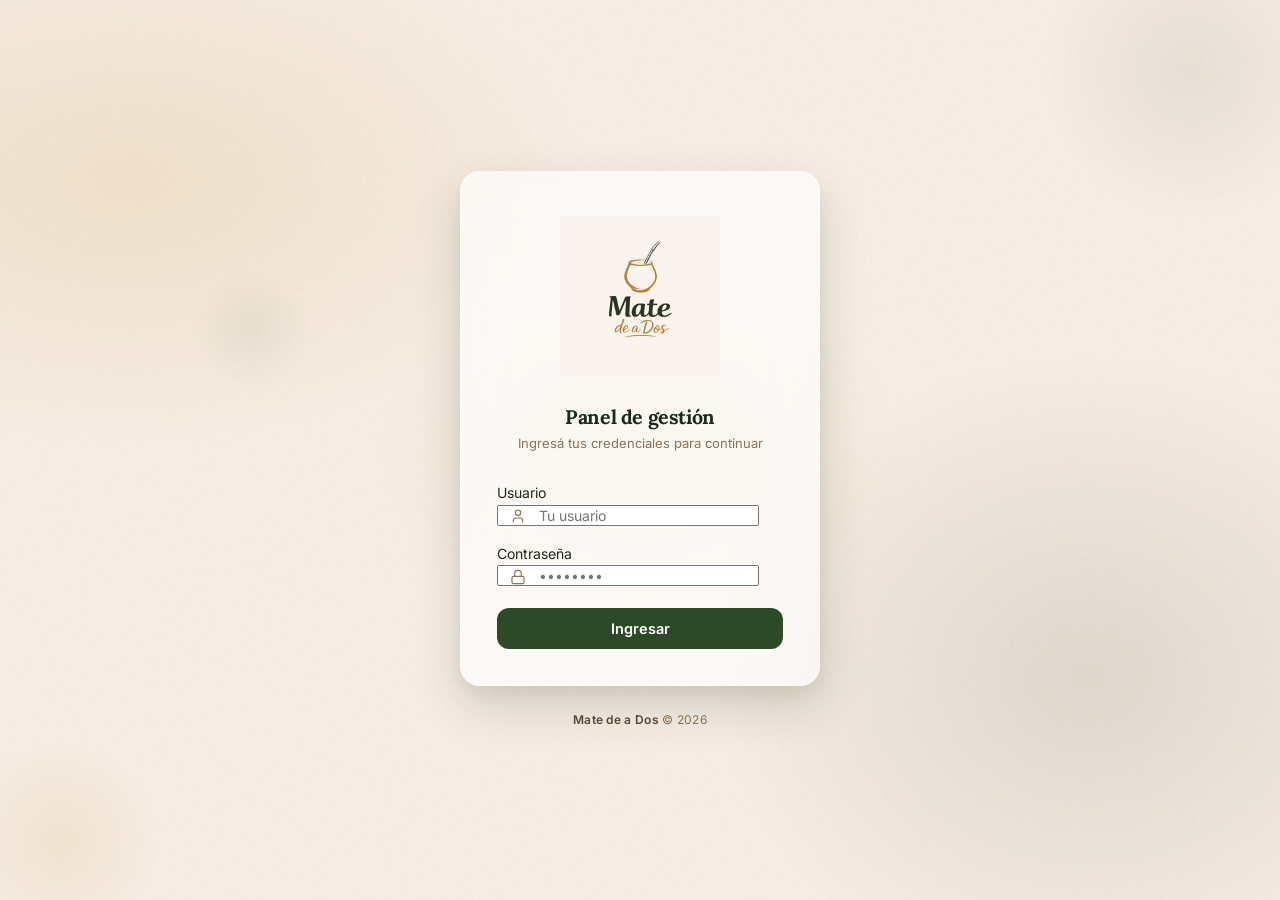
<file: index.html>
<!DOCTYPE html>
<html lang="es">

<head>
  <meta charset="UTF-8" />
  <meta name="viewport" content="width=device-width, initial-scale=1.0" />
  <title>Mate de a Dos — Iniciar sesión</title>
  <meta name="description" content="Panel interno de gestión para Mate de a Dos." />
  <link rel="stylesheet" href="css/main.css" />
  <style>
    body {
      display: flex;
      align-items: center;
      justify-content: center;
      min-height: 100vh;
      position: relative;
      overflow: hidden;
    }

    /* Atmospheric gradient blobs */
    body::before {
      content: '';
      position: fixed;
      inset: 0;
      z-index: 0;
      background:
        radial-gradient(ellipse 55% 45% at 10% 20%, rgba(196, 151, 42, .14) 0%, transparent 65%),
        radial-gradient(ellipse 45% 55% at 85% 75%, rgba(45, 74, 40, .12) 0%, transparent 65%),
        radial-gradient(ellipse 35% 35% at 50% 50%, rgba(196, 151, 42, .05) 0%, transparent 60%);
      pointer-events: none;
    }

    /* Floating decorative circles */
    .login-bg-orb {
      position: fixed;
      border-radius: 50%;
      pointer-events: none;
      z-index: 0;
    }

    .login-bg-orb-1 {
      width: 300px;
      height: 300px;
      top: -80px;
      right: -60px;
      background: radial-gradient(circle, rgba(45, 74, 40, .08) 0%, transparent 70%);
      animation: float-orb 12s ease-in-out infinite;
    }

    .login-bg-orb-2 {
      width: 200px;
      height: 200px;
      bottom: -40px;
      left: -40px;
      background: radial-gradient(circle, rgba(196, 151, 42, .1) 0%, transparent 70%);
      animation: float-orb 10s ease-in-out infinite reverse;
    }

    .login-bg-orb-3 {
      width: 120px;
      height: 120px;
      top: 30%;
      left: 15%;
      background: radial-gradient(circle, rgba(45, 74, 40, .06) 0%, transparent 70%);
      animation: float-orb 14s ease-in-out infinite 2s;
    }

    @keyframes float-orb {

      0%,
      100% {
        transform: translate(0, 0);
      }

      33% {
        transform: translate(12px, -8px);
      }

      66% {
        transform: translate(-8px, 6px);
      }
    }

    .login-wrap {
      position: relative;
      z-index: 1;
      width: 100%;
      max-width: 400px;
      padding: 20px;
    }

    .login-card {
      background: var(--glass-bg);
      backdrop-filter: blur(20px);
      -webkit-backdrop-filter: blur(20px);
      border-radius: var(--radius-lg);
      box-shadow: var(--shadow-xl);
      border: 1px solid var(--glass-border);
      padding: 44px 36px 36px;
      animation: modal-in .5s cubic-bezier(.21, 1.02, .73, 1);
    }

    .login-logo {
      width: 160px;
      margin: 0 auto 28px;
    }

    .login-title {
      font-family: var(--font-heading);
      font-size: 1.4rem;
      font-weight: 700;
      text-align: center;
      margin-bottom: 4px;
      letter-spacing: -0.02em;
    }

    .login-sub {
      text-align: center;
      color: var(--color-muted);
      font-size: 13px;
      margin-bottom: 28px;
    }

    .login-form {
      display: flex;
      flex-direction: column;
      gap: 16px;
    }

    /* Input with icon */
    .login-input-wrap {
      position: relative;
    }

    .login-input-wrap .form-control {
      padding-left: 40px;
    }

    .login-input-icon {
      position: absolute;
      left: 13px;
      top: 50%;
      transform: translateY(-50%);
      color: var(--color-muted);
      pointer-events: none;
      display: flex;
      align-items: center;
      transition: color var(--transition-fast);
    }

    .login-input-icon svg {
      width: 16px;
      height: 16px;
      stroke-width: 1.75;
    }

    .login-input-wrap .form-control:focus~.login-input-icon,
    .login-input-wrap:focus-within .login-input-icon {
      color: var(--color-accent);
    }

    .btn-login {
      width: 100%;
      padding: 12px;
      font-size: 14.5px;
      font-weight: 600;
      background: var(--color-primary);
      color: #fff;
      border: none;
      border-radius: var(--radius-md);
      transition: all var(--transition-fast);
      margin-top: 4px;
      position: relative;
      overflow: hidden;
    }

    .btn-login:hover {
      background: var(--color-primary-dark);
      box-shadow: var(--shadow-primary);
    }

    .btn-login:active {
      transform: scale(.98);
    }

    /* Shine effect on button */
    .btn-login::after {
      content: '';
      position: absolute;
      top: 0;
      left: -100%;
      width: 100%;
      height: 100%;
      background: linear-gradient(90deg, transparent, rgba(255, 255, 255, .12), transparent);
      transition: none;
    }

    .btn-login:hover::after {
      animation: btn-shine .6s ease forwards;
    }

    @keyframes btn-shine {
      to {
        left: 100%;
      }
    }

    .login-error {
      display: none;
      background: #FEECEC;
      color: #A94040;
      border: 1px solid rgba(240, 160, 160, .5);
      border-radius: var(--radius-sm);
      padding: 10px 14px;
      font-size: 13px;
      text-align: center;
      gap: 6px;
      align-items: center;
      justify-content: center;
    }

    .login-error svg {
      width: 15px;
      height: 15px;
      flex-shrink: 0;
      stroke-width: 2;
    }

    .login-error.visible {
      display: flex;
    }

    .login-footer {
      text-align: center;
      margin-top: 24px;
      font-size: 12px;
      color: var(--color-muted);
      letter-spacing: .3px;
    }

    .login-footer-brand {
      font-weight: 600;
      color: var(--color-text-2);
    }

    @media (max-width: 440px) {
      .login-card {
        padding: 32px 20px 24px;
      }
    }
  </style>
</head>

<body>
  <div class="login-bg-orb login-bg-orb-1"></div>
  <div class="login-bg-orb login-bg-orb-2"></div>
  <div class="login-bg-orb login-bg-orb-3"></div>

  <div class="login-wrap">
    <div class="login-card">
      <img src="assets/logo.png" alt="Mate de a Dos" class="login-logo" />
      <h1 class="login-title">Panel de gestión</h1>
      <p class="login-sub">Ingresá tus credenciales para continuar</p>

      <div class="login-error" id="login-error">
        <svg xmlns="http://www.w3.org/2000/svg" viewBox="0 0 24 24" fill="none" stroke="currentColor"
          stroke-linecap="round" stroke-linejoin="round">
          <circle cx="12" cy="12" r="10" />
          <line x1="12" y1="8" x2="12" y2="12" />
          <line x1="12" y1="16" x2="12.01" y2="16" />
        </svg>
        Usuario o contraseña incorrectos
      </div>

      <form class="login-form" id="login-form" autocomplete="off">
        <div class="form-group">
          <label class="form-label" for="username">Usuario</label>
          <div class="login-input-wrap">
            <input id="username" type="text" class="form-control" placeholder="Tu usuario" autocomplete="username"
              required />
            <span class="login-input-icon">
              <svg xmlns="http://www.w3.org/2000/svg" viewBox="0 0 24 24" fill="none" stroke="currentColor"
                stroke-linecap="round" stroke-linejoin="round">
                <path d="M19 21v-2a4 4 0 0 0-4-4H9a4 4 0 0 0-4 4v2" />
                <circle cx="12" cy="7" r="4" />
              </svg>
            </span>
          </div>
        </div>
        <div class="form-group">
          <label class="form-label" for="password">Contraseña</label>
          <div class="login-input-wrap">
            <input id="password" type="password" class="form-control" placeholder="••••••••"
              autocomplete="current-password" required />
            <span class="login-input-icon">
              <svg xmlns="http://www.w3.org/2000/svg" viewBox="0 0 24 24" fill="none" stroke="currentColor"
                stroke-linecap="round" stroke-linejoin="round">
                <rect x="3" y="11" width="18" height="11" rx="2" ry="2" />
                <path d="M7 11V7a5 5 0 0 1 10 0v4" />
              </svg>
            </span>
          </div>
        </div>
        <button type="submit" class="btn-login" id="btn-login">Ingresar</button>
      </form>
    </div>
    <p class="login-footer"><span class="login-footer-brand">Mate de a Dos</span> &copy; 2026</p>
  </div>

  <script src="js/config.js"></script>
  <script src="js/auth.js"></script>
  <script>
    // Si ya está logueado, redirigir al dashboard
    if (Auth.getSession()) window.location.href = 'dashboard.html';

    document.getElementById('login-form').addEventListener('submit', function (e) {
      e.preventDefault();
      const user = document.getElementById('username').value;
      const pass = document.getElementById('password').value;
      const err = document.getElementById('login-error');
      const btn = document.getElementById('btn-login');

      btn.disabled = true; btn.textContent = 'Ingresando…';

      if (Auth.login(user, pass)) {
        window.location.href = 'dashboard.html';
      } else {
        err.classList.add('visible');
        btn.disabled = false; btn.textContent = 'Ingresar';
        document.getElementById('password').value = '';
        document.getElementById('password').focus();
      }
    });
  </script>
</body>

</html>
</file>
<file: css/main.css>
@import url('https://fonts.googleapis.com/css2?family=Lora:ital,wght@0,400;0,600;0,700;1,400&family=Inter:wght@300;400;500;600;700&display=swap');

/* ══════════════════════════════════════════
   DESIGN TOKENS
══════════════════════════════════════════ */
:root {
  /* ── Brand Palette (preserved) ── */
  --color-primary: #2D4A28;
  --color-primary-light: #3D6435;
  --color-primary-dark: #1E3319;
  --color-accent: #C4972A;
  --color-accent-light: #D4A843;
  --color-accent-dark: #A87B20;

  /* ── Surfaces ── */
  --color-bg: #F7EDE4;
  --color-surface: #FFFFFF;
  --color-surface-2: #FDF8F4;
  --color-surface-elevated: rgba(255, 255, 255, .88);

  /* ── Text ── */
  --color-text: #1C2B19;
  --color-text-2: #5A4A3A;
  --color-muted: #8B7355;

  /* ── Semantic ── */
  --color-success: #4A7C59;
  --color-warning: #C4972A;
  --color-danger: #A94040;
  --color-danger-light: #B85C5C;
  --color-info: #4A6FA5;

  /* ── Borders ── */
  --color-border: #E8D8C8;
  --color-border-light: #F0E5D8;

  /* ── Glass ── */
  --glass-bg: rgba(255, 255, 255, .65);
  --glass-border: rgba(255, 255, 255, .45);
  --glass-blur: 16px;

  /* ── Typography ── */
  --font-heading: 'Lora', Georgia, serif;
  --font-body: 'Inter', system-ui, -apple-system, sans-serif;

  /* ── Radius ── */
  --radius-xs: 4px;
  --radius-sm: 6px;
  --radius-md: 12px;
  --radius-lg: 20px;
  --radius-xl: 28px;
  --radius-full: 9999px;

  /* ── Shadows (colored, layered) ── */
  --shadow-sm: 0 1px 2px rgba(28, 43, 25, .05), 0 1px 3px rgba(28, 43, 25, .08);
  --shadow-md: 0 2px 4px rgba(28, 43, 25, .04), 0 4px 12px rgba(28, 43, 25, .10);
  --shadow-lg: 0 4px 6px rgba(28, 43, 25, .04), 0 10px 24px rgba(28, 43, 25, .12);
  --shadow-xl: 0 8px 16px rgba(28, 43, 25, .06), 0 20px 48px rgba(28, 43, 25, .16);
  --shadow-accent: 0 4px 14px rgba(196, 151, 42, .25);
  --shadow-primary: 0 4px 14px rgba(45, 74, 40, .25);

  /* ── Transitions ── */
  --transition: .25s cubic-bezier(.4, 0, .2, 1);
  --transition-fast: .15s cubic-bezier(.4, 0, .2, 1);
  --transition-spring: .35s cubic-bezier(.34, 1.56, .64, 1);

  /* ── Layout ── */
  --sidebar-width: 260px;
  --topbar-height: 60px;
}

/* ══════════════════════════════════════════
   RESET & GLOBAL
══════════════════════════════════════════ */
*,
*::before,
*::after {
  box-sizing: border-box;
  margin: 0;
  padding: 0;
}

html {
  font-size: 14px;
  scroll-behavior: smooth;
  -webkit-text-size-adjust: 100%;
}

body {
  font-family: var(--font-body);
  background: var(--color-bg);
  color: var(--color-text);
  line-height: 1.6;
  min-height: 100vh;
  -webkit-font-smoothing: antialiased;
  -moz-osx-font-smoothing: grayscale;
  text-rendering: optimizeLegibility;
}

/* Subtle noise texture overlay for depth */
body::after {
  content: '';
  position: fixed;
  inset: 0;
  z-index: 0;
  pointer-events: none;
  opacity: .035;
  background-image: url("data:image/svg+xml,%3Csvg viewBox='0 0 256 256' xmlns='http://www.w3.org/2000/svg'%3E%3Cfilter id='noiseFilter'%3E%3CfeTurbulence type='fractalNoise' baseFrequency='0.85' numOctaves='4' stitchTiles='stitch'/%3E%3C/filter%3E%3Crect width='100%25' height='100%25' filter='url(%23noiseFilter)'/%3E%3C/svg%3E");
}

h1, h2, h3, h4 {
  font-family: var(--font-heading);
  line-height: 1.3;
  letter-spacing: -0.01em;
}

img {
  max-width: 100%;
  display: block;
}

input, button, select, textarea {
  font-family: inherit;
  font-size: inherit;
}

button {
  cursor: pointer;
}

a {
  color: var(--color-accent);
  text-decoration: none;
  transition: color var(--transition-fast);
}

a:hover {
  color: var(--color-accent-dark);
}

ul {
  list-style: none;
}

/* ── Scrollbar ── */
::-webkit-scrollbar {
  width: 6px;
  height: 6px;
}

::-webkit-scrollbar-track {
  background: transparent;
}

::-webkit-scrollbar-thumb {
  background: var(--color-border);
  border-radius: 3px;
  transition: background .2s;
}

::-webkit-scrollbar-thumb:hover {
  background: var(--color-muted);
}

/* ══════════════════════════════════════════
   LUCIDE ICON SYSTEM
══════════════════════════════════════════ */
.icon {
  display: inline-flex;
  align-items: center;
  justify-content: center;
  flex-shrink: 0;
  width: 1em;
  height: 1em;
  vertical-align: -0.125em;
}

.icon svg {
  width: 100%;
  height: 100%;
}

.icon-sm  { font-size: 14px; }
.icon-md  { font-size: 18px; }
.icon-lg  { font-size: 22px; }
.icon-xl  { font-size: 28px; }
.icon-2xl { font-size: 40px; }

/* ══════════════════════════════════════════
   TYPOGRAPHY UTILITIES
══════════════════════════════════════════ */
.text-muted   { color: var(--color-muted); }
.text-success { color: var(--color-success); }
.text-danger  { color: var(--color-danger-light); }
.text-warning { color: var(--color-warning); }
.text-accent  { color: var(--color-accent); }
.text-sm      { font-size: .857rem; }
.text-xs      { font-size: .786rem; }
.font-medium  { font-weight: 500; }
.font-semi    { font-weight: 600; }
.font-bold    { font-weight: 700; }
.mt-auto      { margin-top: auto; }

/* ══════════════════════════════════════════
   BADGES
══════════════════════════════════════════ */
.badge {
  display: inline-flex;
  align-items: center;
  gap: 5px;
  padding: 4px 10px;
  border-radius: var(--radius-full);
  font-size: 11px;
  font-weight: 600;
  letter-spacing: .3px;
  white-space: nowrap;
  border: 1px solid transparent;
  transition: all var(--transition-fast);
}

.badge-success {
  background: #EAF4ED;
  color: #3A6B49;
  border-color: rgba(58, 107, 73, .12);
}

.badge-danger {
  background: #FEECEC;
  color: #A94040;
  border-color: rgba(169, 64, 64, .12);
}

.badge-warning {
  background: #FEF5E1;
  color: #8B6214;
  border-color: rgba(139, 98, 20, .12);
}

.badge-muted {
  background: #F0EAE3;
  color: var(--color-muted);
  border-color: rgba(139, 115, 85, .1);
}

.badge-entrada {
  background: #EAF4ED;
  color: #3A6B49;
  border-color: rgba(58, 107, 73, .12);
}

.badge-salida {
  background: #FEECEC;
  color: #A94040;
  border-color: rgba(169, 64, 64, .12);
}

.badge-ajuste {
  background: #EEF0FF;
  color: #4A5BA0;
  border-color: rgba(74, 91, 160, .12);
}

.badge-venta {
  background: #F5EFFF;
  color: #6B4FA0;
  border-color: rgba(107, 79, 160, .12);
}

/* ══════════════════════════════════════════
   SPINNER
══════════════════════════════════════════ */
.loading {
  display: flex;
  flex-direction: column;
  align-items: center;
  gap: 12px;
  padding: 48px;
  color: var(--color-muted);
}

.spinner {
  width: 32px;
  height: 32px;
  border: 3px solid var(--color-border-light);
  border-top-color: var(--color-accent);
  border-right-color: var(--color-primary);
  border-radius: 50%;
  animation: spin .7s linear infinite;
}

@keyframes spin {
  to { transform: rotate(360deg); }
}

/* ══════════════════════════════════════════
   EMPTY STATE
══════════════════════════════════════════ */
.empty-state {
  text-align: center;
  padding: 48px 24px;
  color: var(--color-muted);
}

.empty-icon {
  font-size: 48px;
  margin-bottom: 16px;
  opacity: .4;
  display: flex;
  align-items: center;
  justify-content: center;
  width: 72px;
  height: 72px;
  margin-left: auto;
  margin-right: auto;
  background: var(--color-surface-2);
  border-radius: 50%;
  border: 2px dashed var(--color-border);
  color: var(--color-muted);
}

.empty-icon svg {
  width: 28px;
  height: 28px;
  stroke: var(--color-muted);
}

.empty-state h3 {
  font-family: var(--font-heading);
  font-size: 1.1rem;
  margin-bottom: 6px;
  color: var(--color-text-2);
}

.empty-state p {
  font-size: 13px;
}

/* ══════════════════════════════════════════
   TOASTS
══════════════════════════════════════════ */
#toast-container {
  position: fixed;
  bottom: 24px;
  right: 24px;
  z-index: 9999;
  display: flex;
  flex-direction: column;
  gap: 8px;
  pointer-events: none;
}

.toast {
  display: flex;
  align-items: flex-start;
  gap: 10px;
  padding: 12px 16px;
  background: var(--glass-bg);
  backdrop-filter: blur(var(--glass-blur));
  -webkit-backdrop-filter: blur(var(--glass-blur));
  border-radius: var(--radius-md);
  box-shadow: var(--shadow-lg);
  border: 1px solid var(--glass-border);
  border-left: 4px solid var(--color-success);
  font-size: 13px;
  max-width: 360px;
  pointer-events: auto;
  animation: toast-in .35s cubic-bezier(.21, 1.02, .73, 1), toast-out .35s ease 2.7s forwards;
}

.toast.error {
  border-left-color: var(--color-danger);
}

.toast.warning {
  border-left-color: var(--color-warning);
}

.toast-icon {
  font-size: 16px;
  flex-shrink: 0;
  padding-top: 1px;
  display: flex;
  align-items: center;
  justify-content: center;
}

.toast-icon svg {
  width: 16px;
  height: 16px;
}

@keyframes toast-in {
  from { transform: translateX(120%); opacity: 0; }
  to   { transform: translateX(0); opacity: 1; }
}

@keyframes toast-out {
  from { opacity: 1; }
  to   { transform: translateX(120%); opacity: 0; }
}

/* ══════════════════════════════════════════
   ANIMATIONS
══════════════════════════════════════════ */
@keyframes fadeIn {
  from { opacity: 0; }
  to   { opacity: 1; }
}

@keyframes fadeInUp {
  from { opacity: 0; transform: translateY(12px); }
  to   { opacity: 1; transform: translateY(0); }
}

@keyframes fadeInScale {
  from { opacity: 0; transform: scale(.96) translateY(8px); }
  to   { opacity: 1; transform: scale(1) translateY(0); }
}

@keyframes slideInLeft {
  from { opacity: 0; transform: translateX(-16px); }
  to   { opacity: 1; transform: translateX(0); }
}

@keyframes shimmer {
  0%   { background-position: -200% 0; }
  100% { background-position: 200% 0; }
}

@keyframes pulse-glow {
  0%, 100% { box-shadow: 0 0 0 0 rgba(196, 151, 42, .3); }
  50%      { box-shadow: 0 0 0 8px rgba(196, 151, 42, 0); }
}

@keyframes modal-in {
  from { transform: translateY(16px) scale(.97); opacity: 0; }
  to   { transform: none; opacity: 1; }
}

/* Staggered animation helpers */
.anim-fade-in     { animation: fadeInUp .45s cubic-bezier(.21, 1.02, .73, 1) both; }
.anim-delay-1     { animation-delay: .05s; }
.anim-delay-2     { animation-delay: .10s; }
.anim-delay-3     { animation-delay: .15s; }
.anim-delay-4     { animation-delay: .20s; }

/* ══════════════════════════════════════════
   SELECTION
══════════════════════════════════════════ */
::selection {
  background: rgba(196, 151, 42, .2);
  color: var(--color-text);
}

/* ══════════════════════════════════════════
   FOCUS VISIBLE (accessibility)
══════════════════════════════════════════ */
:focus-visible {
  outline: 2px solid var(--color-accent);
  outline-offset: 2px;
}
</file>
<file: css/layout.css>
/* ══════════════════════════════════════════
   APP WRAPPER
══════════════════════════════════════════ */
.app-layout {
  display: flex;
  min-height: 100vh;
}

/* ══════════════════════════════════════════
   SIDEBAR
══════════════════════════════════════════ */
.sidebar {
  width: var(--sidebar-width);
  height: 100vh;
  position: fixed;
  top: 0;
  left: 0;
  background: linear-gradient(180deg, var(--color-primary-dark) 0%, var(--color-primary) 40%, #2A4424 100%);
  display: flex;
  flex-direction: column;
  z-index: 200;
  overflow-y: auto;
  overflow-x: hidden;
  transition: transform var(--transition);
  border-right: 1px solid rgba(255, 255, 255, .06);
}

/* Subtle inner glow along right edge */
.sidebar::after {
  content: '';
  position: absolute;
  top: 0;
  right: 0;
  width: 1px;
  height: 100%;
  background: linear-gradient(180deg, rgba(196, 151, 42, .2) 0%, transparent 30%, transparent 70%, rgba(196, 151, 42, .15) 100%);
  pointer-events: none;
}

.sidebar-brand {
  padding: 22px 20px 18px;
  border-bottom: 1px solid rgba(255, 255, 255, .08);
  display: flex;
  align-items: center;
  position: relative;
}

.sidebar-logo {
  width: 148px;
  border-radius: 8px;
  transition: transform var(--transition);
}

.sidebar-brand:hover .sidebar-logo {
  transform: scale(1.02);
}

.sidebar-nav {
  flex: 1;
  padding: 12px 10px;
  display: flex;
  flex-direction: column;
  gap: 2px;
}

.nav-item {
  display: flex;
  align-items: center;
  gap: 12px;
  padding: 11px 16px;
  border-radius: var(--radius-md);
  color: rgba(255, 255, 255, .65);
  font-size: 13.5px;
  font-weight: 500;
  transition: all var(--transition-fast);
  white-space: nowrap;
  position: relative;
  border: 1px solid transparent;
}

.nav-item:hover {
  background: rgba(255, 255, 255, .08);
  color: rgba(255, 255, 255, .95);
  border-color: rgba(255, 255, 255, .04);
}

.nav-item.active {
  background: rgba(196, 151, 42, .18);
  color: #fff;
  font-weight: 600;
  border-color: rgba(196, 151, 42, .25);
}

/* Active indicator bar */
.nav-item.active::before {
  content: '';
  position: absolute;
  left: 0;
  top: 50%;
  transform: translateY(-50%);
  width: 3px;
  height: 60%;
  background: var(--color-accent);
  border-radius: 0 3px 3px 0;
  box-shadow: 0 0 8px rgba(196, 151, 42, .4);
}

.nav-item.active:hover {
  background: rgba(196, 151, 42, .24);
}

.nav-icon {
  font-size: 17px;
  width: 22px;
  text-align: center;
  flex-shrink: 0;
  display: flex;
  align-items: center;
  justify-content: center;
  opacity: .85;
}

.nav-item.active .nav-icon {
  opacity: 1;
}

.nav-icon svg {
  width: 18px;
  height: 18px;
  stroke-width: 1.75;
}

.nav-divider {
  height: 1px;
  background: rgba(255, 255, 255, .07);
  margin: 6px 12px;
}

.nav-section {
  font-size: 10px;
  font-weight: 600;
  letter-spacing: 1.2px;
  text-transform: uppercase;
  color: rgba(255, 255, 255, .3);
  padding: 10px 16px 4px;
}

.sidebar-footer {
  padding: 14px 12px;
  border-top: 1px solid rgba(255, 255, 255, .08);
}

.btn-logout {
  display: flex;
  align-items: center;
  gap: 10px;
  width: 100%;
  padding: 10px 16px;
  background: rgba(255, 255, 255, .04);
  border: 1px solid rgba(255, 255, 255, .1);
  border-radius: var(--radius-md);
  color: rgba(255, 255, 255, .6);
  font-size: 13px;
  font-weight: 500;
  transition: all var(--transition-fast);
  text-align: left;
}

.btn-logout svg {
  width: 16px;
  height: 16px;
  stroke-width: 1.75;
}

.btn-logout:hover {
  background: rgba(169, 64, 64, .15);
  color: rgba(255, 255, 255, .9);
  border-color: rgba(169, 64, 64, .3);
}

/* ── Mobile overlay ── */
.sidebar-overlay {
  display: none;
  position: fixed;
  inset: 0;
  background: rgba(28, 43, 25, .55);
  backdrop-filter: blur(4px);
  -webkit-backdrop-filter: blur(4px);
  z-index: 199;
  opacity: 0;
  transition: opacity var(--transition);
  pointer-events: none;
}

.sidebar-overlay.visible {
  opacity: 1;
  pointer-events: auto;
}

/* ══════════════════════════════════════════
   TOPBAR (mobile)
══════════════════════════════════════════ */
.topbar {
  display: none;
  align-items: center;
  gap: 12px;
  height: var(--topbar-height);
  padding: 0 16px;
  background: linear-gradient(135deg, var(--color-primary-dark), var(--color-primary));
  position: fixed;
  top: 0;
  left: 0;
  right: 0;
  z-index: 100;
  box-shadow: 0 2px 12px rgba(28, 43, 25, .2);
}

.topbar-logo {
  width: 110px;
  border-radius: 6px;
}

.btn-menu {
  background: rgba(255, 255, 255, .08);
  border: 1px solid rgba(255, 255, 255, .12);
  color: #fff;
  font-size: 18px;
  line-height: 1;
  padding: 8px;
  margin-right: auto;
  order: -1;
  border-radius: var(--radius-sm);
  transition: all var(--transition-fast);
  display: flex;
  align-items: center;
  justify-content: center;
}

.btn-menu svg {
  width: 20px;
  height: 20px;
  stroke-width: 2;
}

.btn-menu:hover {
  background: rgba(255, 255, 255, .14);
}

/* ══════════════════════════════════════════
   MAIN CONTENT
══════════════════════════════════════════ */
.main-content {
  margin-left: var(--sidebar-width);
  flex: 1;
  padding: 32px 36px;
  min-height: 100vh;
  max-width: 100%;
  position: relative;
  z-index: 1;
}

/* Decorative gradient blobs for depth */
.main-content::before {
  content: '';
  position: fixed;
  top: -10%;
  right: -5%;
  width: 40%;
  height: 50%;
  background: radial-gradient(ellipse at center, rgba(196, 151, 42, .06) 0%, transparent 70%);
  pointer-events: none;
  z-index: -1;
}

/* ── Page header ── */
.page-header {
  display: flex;
  align-items: flex-start;
  justify-content: space-between;
  margin-bottom: 28px;
  gap: 16px;
  flex-wrap: wrap;
  animation: fadeInUp .5s cubic-bezier(.21, 1.02, .73, 1);
}

.page-header h1 {
  font-size: 1.85rem;
  font-weight: 700;
  color: var(--color-text);
  letter-spacing: -0.02em;
  position: relative;
}

/* Gold accent line under page title */
.page-header h1::after {
  content: '';
  display: block;
  width: 32px;
  height: 3px;
  background: linear-gradient(90deg, var(--color-accent), var(--color-accent-light));
  border-radius: 2px;
  margin-top: 8px;
}

.page-header p {
  color: var(--color-muted);
  margin-top: 6px;
  font-size: 13.5px;
  letter-spacing: .01em;
}

.page-header-actions {
  display: flex;
  gap: 10px;
  flex-wrap: wrap;
  align-items: center;
}

/* ── Section title ── */
.section-title {
  font-family: var(--font-heading);
  font-size: 1.1rem;
  font-weight: 600;
  color: var(--color-text);
  margin-bottom: 16px;
  display: flex;
  align-items: center;
  gap: 12px;
}

.section-title::after {
  content: '';
  flex: 1;
  height: 1px;
  background: linear-gradient(90deg, var(--color-border), transparent);
}

/* ── Grid helpers ── */
.grid-2 {
  display: grid;
  grid-template-columns: repeat(2, 1fr);
  gap: 20px;
}

.grid-3 {
  display: grid;
  grid-template-columns: repeat(3, 1fr);
  gap: 20px;
}

.grid-4 {
  display: grid;
  grid-template-columns: repeat(4, 1fr);
  gap: 20px;
}

/* ══════════════════════════════════════════
   RESPONSIVE
══════════════════════════════════════════ */
@media (max-width: 1024px) {
  .grid-4 {
    grid-template-columns: repeat(2, 1fr);
  }

  .grid-3 {
    grid-template-columns: repeat(2, 1fr);
  }
}

@media (max-width: 768px) {
  .sidebar {
    transform: translateX(-100%);
  }

  .sidebar.open {
    transform: translateX(0);
  }

  .sidebar-overlay {
    display: block;
  }

  .topbar {
    display: flex;
  }

  .main-content {
    margin-left: 0;
    padding: 16px;
    padding-top: calc(var(--topbar-height) + 16px);
  }

  .grid-4,
  .grid-3,
  .grid-2 {
    grid-template-columns: 1fr;
  }

  .page-header {
    flex-direction: column;
    align-items: stretch;
  }

  .page-header-actions {
    flex-direction: row;
  }
}
</file>
<file: css/components.css>
/* ══════════════════════════════════════════
   CARDS
══════════════════════════════════════════ */
.card {
  background: var(--color-surface);
  border-radius: var(--radius-md);
  box-shadow: var(--shadow-sm);
  border: 1px solid var(--color-border-light);
  padding: 22px;
  transition: box-shadow var(--transition), border-color var(--transition);
  animation: fadeInUp .45s cubic-bezier(.21, 1.02, .73, 1) both;
}

.card:hover {
  box-shadow: var(--shadow-md);
  border-color: var(--color-border);
}

.card-header {
  display: flex;
  align-items: center;
  justify-content: space-between;
  margin-bottom: 16px;
  padding-bottom: 14px;
  border-bottom: 1px solid var(--color-border-light);
}

.card-title {
  font-family: var(--font-heading);
  font-size: 1rem;
  font-weight: 600;
  display: flex;
  align-items: center;
  gap: 8px;
}

.card-title svg {
  width: 18px;
  height: 18px;
  stroke-width: 1.75;
  color: var(--color-accent);
}

/* ── Metric cards ── */
.metric-card {
  background: var(--color-surface);
  border-radius: var(--radius-md);
  box-shadow: var(--shadow-sm);
  border: 1px solid var(--color-border-light);
  padding: 22px 24px;
  display: flex;
  align-items: flex-start;
  gap: 16px;
  transition: all var(--transition);
  position: relative;
  overflow: hidden;
  animation: fadeInUp .45s cubic-bezier(.21, 1.02, .73, 1) both;
}

/* Subtle gradient overlay on hover */
.metric-card::before {
  content: '';
  position: absolute;
  inset: 0;
  opacity: 0;
  transition: opacity var(--transition);
  border-radius: inherit;
  pointer-events: none;
}

.metric-card:hover {
  box-shadow: var(--shadow-md);
  transform: translateY(-2px);
  border-color: var(--color-border);
}

.metric-card:hover::before {
  opacity: 1;
}

.metric-icon {
  width: 48px;
  height: 48px;
  border-radius: var(--radius-md);
  display: flex;
  align-items: center;
  justify-content: center;
  flex-shrink: 0;
  position: relative;
  transition: transform var(--transition-spring);
}

.metric-card:hover .metric-icon {
  transform: scale(1.05);
}

.metric-icon svg {
  width: 22px;
  height: 22px;
  stroke-width: 1.75;
}

.metric-icon.green {
  background: linear-gradient(135deg, #EAF4ED, #D8ECDF);
  color: var(--color-success);
}

.metric-icon.gold {
  background: linear-gradient(135deg, #FEF5E1, #F8EACC);
  color: var(--color-accent-dark);
}

.metric-icon.red {
  background: linear-gradient(135deg, #FEECEC, #FBDCDC);
  color: var(--color-danger);
}

.metric-icon.primary {
  background: linear-gradient(135deg, #EAF4ED, #D8ECDF);
  color: var(--color-primary);
}

.metric-body {
  flex: 1;
  min-width: 0;
}

.metric-label {
  font-size: 11.5px;
  font-weight: 600;
  color: var(--color-muted);
  text-transform: uppercase;
  letter-spacing: .7px;
  margin-bottom: 6px;
}

.metric-value {
  font-family: var(--font-heading);
  font-size: 1.6rem;
  font-weight: 700;
  line-height: 1.1;
  letter-spacing: -0.02em;
  font-variant-numeric: tabular-nums;
}

.metric-sub {
  font-size: 11.5px;
  color: var(--color-muted);
  margin-top: 4px;
}

/* ══════════════════════════════════════════
   BUTTONS
══════════════════════════════════════════ */
.btn {
  display: inline-flex;
  align-items: center;
  gap: 7px;
  padding: 9px 18px;
  border-radius: var(--radius-md);
  font-size: 13.5px;
  font-weight: 500;
  border: 1.5px solid transparent;
  transition: all var(--transition-fast);
  white-space: nowrap;
  line-height: 1;
  position: relative;
  overflow: hidden;
}

.btn svg {
  width: 15px;
  height: 15px;
  stroke-width: 2;
  flex-shrink: 0;
}

.btn:disabled {
  opacity: .55;
  cursor: not-allowed;
}

.btn-primary {
  background: var(--color-primary);
  color: #fff;
  border-color: var(--color-primary);
}

.btn-primary:hover:not(:disabled) {
  background: var(--color-primary-dark);
  border-color: var(--color-primary-dark);
  box-shadow: var(--shadow-primary);
}

.btn-primary:active:not(:disabled) {
  transform: scale(.98);
}

.btn-accent {
  background: var(--color-accent);
  color: #fff;
  border-color: var(--color-accent);
}

.btn-accent:hover:not(:disabled) {
  background: var(--color-accent-dark);
  border-color: var(--color-accent-dark);
  box-shadow: var(--shadow-accent);
}

.btn-accent:active:not(:disabled) {
  transform: scale(.98);
}

.btn-outline {
  background: transparent;
  color: var(--color-primary);
  border-color: var(--color-border);
}

.btn-outline:hover:not(:disabled) {
  background: var(--color-surface-2);
  border-color: var(--color-primary);
}

.btn-danger {
  background: transparent;
  color: var(--color-danger);
  border-color: var(--color-danger);
}

.btn-danger:hover:not(:disabled) {
  background: #FEECEC;
  box-shadow: 0 2px 8px rgba(169, 64, 64, .15);
}

.btn-sm {
  padding: 7px 13px;
  font-size: 12.5px;
}

.btn-sm svg {
  width: 14px;
  height: 14px;
}

.btn-lg {
  padding: 12px 24px;
  font-size: 15px;
}

.btn-icon {
  padding: 8px;
  border-radius: var(--radius-sm);
}

.btn-icon svg {
  width: 15px;
  height: 15px;
}

/* ══════════════════════════════════════════
   FORMS
══════════════════════════════════════════ */
.form-grid {
  display: grid;
  grid-template-columns: repeat(2, 1fr);
  gap: 16px;
}

.form-grid .span-2 {
  grid-column: 1 / -1;
}

.form-group {
  display: flex;
  flex-direction: column;
  gap: 6px;
}

.form-label {
  font-size: 12.5px;
  font-weight: 600;
  color: var(--color-text-2);
  letter-spacing: .2px;
}

.form-label .required {
  color: var(--color-danger);
  margin-left: 2px;
}

.form-control {
  padding: 10px 14px;
  border: 1.5px solid var(--color-border);
  border-radius: var(--radius-sm);
  background: var(--color-surface);
  color: var(--color-text);
  font-size: 13.5px;
  transition: border-color var(--transition-fast), box-shadow var(--transition-fast), background var(--transition-fast);
  width: 100%;
}

.form-control:hover {
  border-color: #D4C4B0;
}

.form-control:focus {
  outline: none;
  border-color: var(--color-accent);
  box-shadow: 0 0 0 3px rgba(196, 151, 42, .12);
  background: #FFFDF9;
}

.form-control::placeholder {
  color: var(--color-muted);
  opacity: .7;
}

select.form-control {
  appearance: none;
  background-image: url("data:image/svg+xml,%3Csvg xmlns='http://www.w3.org/2000/svg' width='12' height='12' viewBox='0 0 24 24' fill='none' stroke='%238B7355' stroke-width='2' stroke-linecap='round' stroke-linejoin='round'%3E%3Cpath d='m6 9 6 6 6-6'/%3E%3C/svg%3E");
  background-repeat: no-repeat;
  background-position: right 12px center;
  background-size: 14px;
  padding-right: 36px;
}

textarea.form-control {
  resize: vertical;
  min-height: 80px;
}

.form-hint {
  font-size: 11.5px;
  color: var(--color-muted);
}

.form-error {
  font-size: 11.5px;
  color: var(--color-danger);
}

.input-with-preview {
  display: flex;
  gap: 8px;
  align-items: flex-start;
}

.input-with-preview .form-control {
  flex: 1;
}

.img-preview-sm {
  width: 48px;
  height: 48px;
  border-radius: var(--radius-sm);
  border: 1.5px solid var(--color-border);
  object-fit: cover;
  background: var(--color-surface-2);
  flex-shrink: 0;
}

/* ── Filter bar ── */
.filter-bar {
  display: flex;
  gap: 10px;
  flex-wrap: wrap;
  align-items: flex-end;
  background: var(--color-surface);
  padding: 16px 18px;
  border-radius: var(--radius-md);
  border: 1px solid var(--color-border-light);
  margin-bottom: 20px;
  box-shadow: var(--shadow-sm);
  animation: fadeInUp .45s cubic-bezier(.21, 1.02, .73, 1) both;
}

.filter-bar .form-group {
  flex: 1;
  min-width: 140px;
}

.filter-bar .form-label {
  font-size: 11.5px;
}

/* ══════════════════════════════════════════
   TABLES
══════════════════════════════════════════ */
.table-container {
  overflow-x: auto;
  border-radius: var(--radius-md);
  border: 1px solid var(--color-border-light);
  box-shadow: var(--shadow-sm);
  background: var(--color-surface);
  animation: fadeInUp .45s cubic-bezier(.21, 1.02, .73, 1) both;
}

table {
  width: 100%;
  border-collapse: collapse;
  background: var(--color-surface);
}

thead th {
  padding: 13px 16px;
  background: var(--color-surface-2);
  font-size: 11px;
  font-weight: 700;
  color: var(--color-muted);
  text-transform: uppercase;
  letter-spacing: .6px;
  text-align: left;
  border-bottom: 2px solid var(--color-border);
  white-space: nowrap;
  position: sticky;
  top: 0;
  z-index: 2;
}

tbody tr {
  border-bottom: 1px solid var(--color-border-light);
  transition: background var(--transition-fast);
}

tbody tr:last-child {
  border-bottom: none;
}

tbody tr:hover {
  background: #FDF9F5;
}

tbody td {
  padding: 13px 16px;
  font-size: 13.5px;
  vertical-align: middle;
}

.td-actions {
  display: flex;
  gap: 6px;
}

.td-actions .btn-icon {
  transition: all var(--transition-fast);
}

.td-actions .btn-icon:hover {
  transform: scale(1.05);
}

.product-thumb {
  width: 40px;
  height: 40px;
  border-radius: var(--radius-sm);
  object-fit: cover;
  border: 1.5px solid var(--color-border);
  background: var(--color-surface-2);
}

.product-thumb-placeholder {
  width: 40px;
  height: 40px;
  border-radius: var(--radius-sm);
  background: linear-gradient(135deg, var(--color-surface-2), #F0E5D8);
  border: 1.5px solid var(--color-border);
  display: flex;
  align-items: center;
  justify-content: center;
  color: var(--color-muted);
}

.product-thumb-placeholder svg {
  width: 18px;
  height: 18px;
  stroke-width: 1.5;
}

/* ══════════════════════════════════════════
   MODAL
══════════════════════════════════════════ */
.modal-overlay {
  display: none;
  position: fixed;
  inset: 0;
  background: rgba(28, 43, 25, .45);
  backdrop-filter: blur(6px);
  -webkit-backdrop-filter: blur(6px);
  z-index: 500;
  align-items: center;
  justify-content: center;
  padding: 20px;
}

.modal-overlay.open {
  display: flex;
  animation: backdrop-in var(--transition) ease;
}

@keyframes backdrop-in {
  from { opacity: 0; }
  to   { opacity: 1; }
}

.modal {
  background: var(--color-surface);
  border-radius: var(--radius-lg);
  box-shadow: var(--shadow-xl);
  border: 1px solid var(--color-border-light);
  width: 100%;
  max-width: 560px;
  max-height: 90vh;
  overflow-y: auto;
  animation: modal-in var(--transition) ease;
}

.modal-header {
  display: flex;
  align-items: center;
  justify-content: space-between;
  padding: 22px 24px 16px;
  border-bottom: 1px solid var(--color-border-light);
  position: sticky;
  top: 0;
  background: var(--color-surface);
  z-index: 1;
}

.modal-title {
  font-family: var(--font-heading);
  font-size: 1.15rem;
  font-weight: 700;
  display: flex;
  align-items: center;
  gap: 8px;
}

.btn-close {
  background: none;
  border: 1px solid transparent;
  font-size: 18px;
  color: var(--color-muted);
  padding: 6px;
  border-radius: var(--radius-sm);
  transition: all var(--transition-fast);
  line-height: 1;
  display: flex;
  align-items: center;
  justify-content: center;
}

.btn-close svg {
  width: 18px;
  height: 18px;
  stroke-width: 2;
}

.btn-close:hover {
  color: var(--color-text);
  background: var(--color-surface-2);
  border-color: var(--color-border-light);
}

.modal-body {
  padding: 22px 24px;
}

.modal-footer {
  display: flex;
  justify-content: flex-end;
  gap: 8px;
  padding: 16px 24px;
  border-top: 1px solid var(--color-border-light);
  background: var(--color-surface-2);
  border-radius: 0 0 var(--radius-lg) var(--radius-lg);
}

/* ── Confirm dialog ── */
.confirm-overlay {
  display: none;
  position: fixed;
  inset: 0;
  background: rgba(28, 43, 25, .45);
  backdrop-filter: blur(6px);
  -webkit-backdrop-filter: blur(6px);
  z-index: 600;
  align-items: center;
  justify-content: center;
  padding: 20px;
}

.confirm-overlay.open {
  display: flex;
}

.confirm-box {
  background: var(--color-surface);
  border-radius: var(--radius-lg);
  box-shadow: var(--shadow-xl);
  border: 1px solid var(--color-border-light);
  width: 100%;
  max-width: 380px;
  padding: 32px 28px;
  text-align: center;
  animation: modal-in var(--transition) ease;
}

.confirm-icon {
  width: 56px;
  height: 56px;
  border-radius: 50%;
  display: flex;
  align-items: center;
  justify-content: center;
  margin: 0 auto 16px;
  background: #FEECEC;
  border: 2px solid rgba(169, 64, 64, .12);
}

.confirm-icon svg {
  width: 24px;
  height: 24px;
  color: var(--color-danger);
  stroke-width: 1.75;
}

.confirm-box h3 {
  font-family: var(--font-heading);
  font-size: 1.15rem;
  margin-bottom: 8px;
}

.confirm-box p {
  color: var(--color-muted);
  font-size: 13px;
  margin-bottom: 24px;
  line-height: 1.5;
}

.confirm-actions {
  display: flex;
  gap: 10px;
  justify-content: center;
}

/* ── Alert box ── */
.alert {
  display: flex;
  align-items: flex-start;
  gap: 10px;
  padding: 12px 16px;
  border-radius: var(--radius-md);
  font-size: 13px;
  margin-bottom: 16px;
  line-height: 1.5;
}

.alert svg {
  width: 16px;
  height: 16px;
  flex-shrink: 0;
  margin-top: 1px;
  stroke-width: 2;
}

.alert-warning {
  background: #FEF5E1;
  color: #7A5B10;
  border: 1px solid rgba(240, 208, 96, .5);
}

.alert-danger {
  background: #FEECEC;
  color: #7A2020;
  border: 1px solid rgba(240, 160, 160, .5);
}

.alert-success {
  background: #EAF4ED;
  color: #2A5A39;
  border: 1px solid rgba(144, 200, 160, .5);
}

/* ══════════════════════════════════════════
   PROFIT / EXPENSES
══════════════════════════════════════════ */

/* ── Profit Summary Bar ── */
.profit-summary {
  display: flex;
  align-items: center;
  justify-content: center;
  gap: 12px;
  padding: 20px 16px;
  background: var(--color-surface-2);
  border-radius: var(--radius-md);
  border: 1px solid var(--color-border-light);
  flex-wrap: wrap;
}

.profit-item {
  display: flex;
  flex-direction: column;
  align-items: center;
  gap: 4px;
  min-width: 100px;
  flex: 1;
}

.profit-label {
  font-size: 11px;
  font-weight: 600;
  text-transform: uppercase;
  letter-spacing: .6px;
  color: var(--color-muted);
}

.profit-value {
  font-family: var(--font-heading);
  font-size: 1.5rem;
  font-weight: 700;
  letter-spacing: -0.02em;
  font-variant-numeric: tabular-nums;
}

.profit-divider {
  font-size: 1.5rem;
  font-weight: 300;
  color: var(--color-muted);
  line-height: 1;
  padding-top: 16px;
  user-select: none;
}

.profit-result {
  position: relative;
  padding: 12px 20px;
  border-radius: var(--radius-md);
  background: var(--color-surface);
  border: 1.5px solid var(--color-border);
  box-shadow: var(--shadow-sm);
}

.profit-positive {
  color: var(--color-success);
}

.profit-negative {
  color: var(--color-danger);
}

/* ── Expense Form ── */
.expense-form-wrapper {
  padding: 18px 20px;
  background: var(--color-surface-2);
  border-radius: var(--radius-md);
  border: 1px dashed var(--color-border);
}

.expense-form-title {
  font-family: var(--font-heading);
  font-size: .9rem;
  font-weight: 600;
  margin-bottom: 14px;
  display: flex;
  align-items: center;
  gap: 8px;
  color: var(--color-text-2);
}

.expense-form-title svg {
  color: var(--color-accent);
}

.expense-form {
  display: grid;
  grid-template-columns: 2fr 1fr 1fr auto;
  gap: 12px;
  align-items: flex-end;
}

/* ══════════════════════════════════════════
   RESPONSIVE
══════════════════════════════════════════ */
@media (max-width: 600px) {
  .form-grid {
    grid-template-columns: 1fr;
  }

  .modal {
    max-height: 95vh;
    border-radius: var(--radius-md);
  }

  .profit-summary {
    gap: 8px;
    padding: 16px 12px;
  }

  .profit-value {
    font-size: 1.15rem;
  }

  .profit-divider {
    font-size: 1.2rem;
    padding-top: 12px;
  }

  .expense-form {
    grid-template-columns: 1fr;
  }

  .expense-form .form-group:last-child {
    align-self: stretch;
  }

  .expense-form .btn {
    width: 100%;
    justify-content: center;
  }
}
</file>
